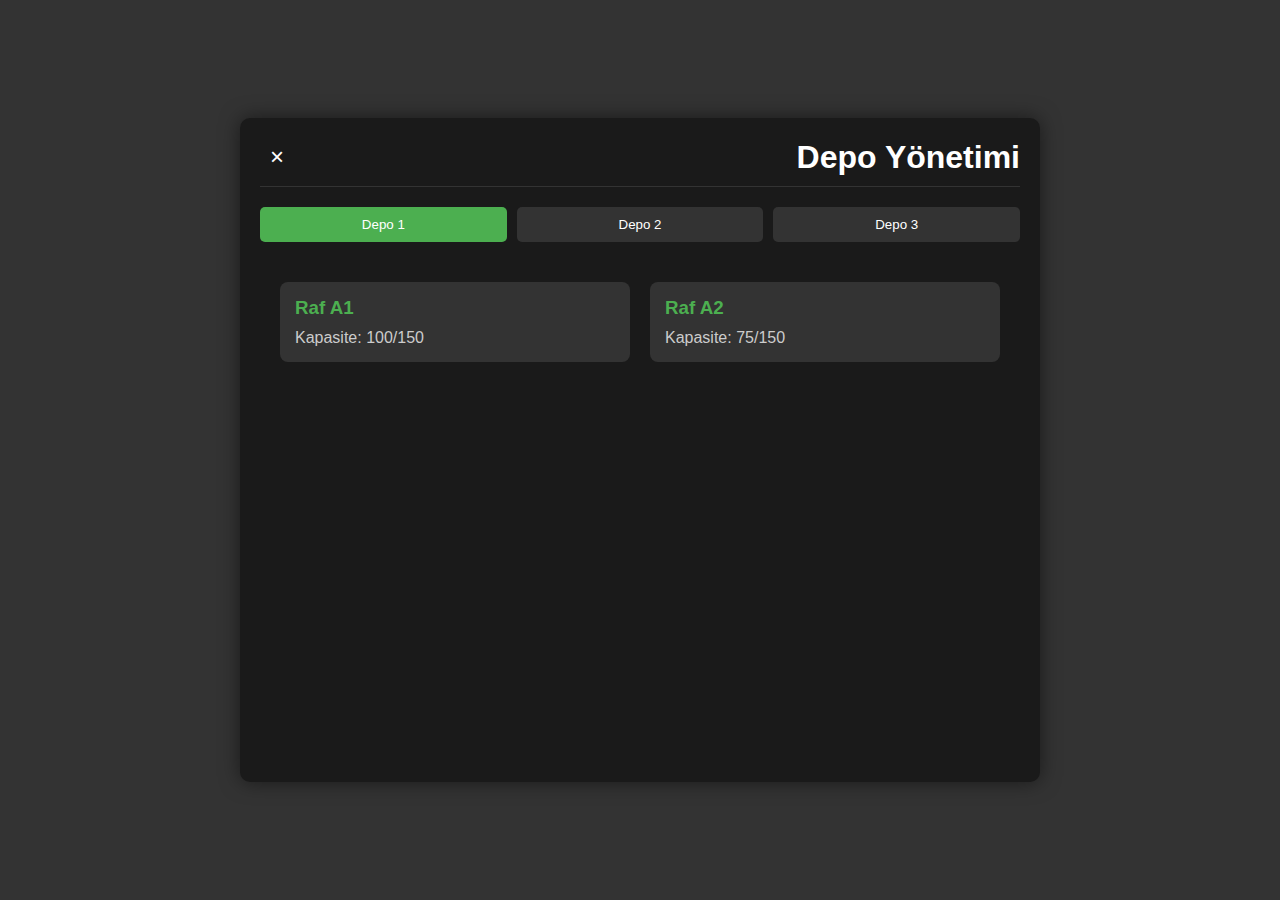
<file: html/depo_ui.html>
<!DOCTYPE html>
<html lang="tr">
<head>
    <meta charset="UTF-8">
    <title>Depo Yönetimi</title>
    <link rel="stylesheet" href="depo_ui.css">
</head>
<body>
    <div class="container">
        <div class="header">
            <button id="close-btn" class="close-btn">×</button>
            <h1>Depo Yönetimi</h1>
        </div>
        
        <div class="tabs">
            <button class="tab-btn active" data-target="tab1">Depo 1</button>
            <button class="tab-btn" data-target="tab2">Depo 2</button>
            <button class="tab-btn" data-target="tab3">Depo 3</button>
        </div>
        
        <div class="content">
            <div id="tab1" class="tab-content">
                <div class="storage-grid">
                    <div class="storage-item" data-id="1">
                        <h3>Raf A1</h3>
                        <p>Kapasite: 100/150</p>
                    </div>
                    <div class="storage-item" data-id="2">
                        <h3>Raf A2</h3>
                        <p>Kapasite: 75/150</p>
                    </div>
                    <!-- Diğer raflar buraya eklenecek -->
                </div>
            </div>
            
            <div id="tab2" class="tab-content hidden">
                <div class="storage-grid">
                    <div class="storage-item" data-id="3">
                        <h3>Raf B1</h3>
                        <p>Kapasite: 120/150</p>
                    </div>
                    <div class="storage-item" data-id="4">
                        <h3>Raf B2</h3>
                        <p>Kapasite: 90/150</p>
                    </div>
                    <!-- Diğer raflar buraya eklenecek -->
                </div>
            </div>
            
            <div id="tab3" class="tab-content hidden">
                <div class="storage-grid">
                    <div class="storage-item" data-id="5">
                        <h3>Raf C1</h3>
                        <p>Kapasite: 50/150</p>
                    </div>
                    <div class="storage-item" data-id="6">
                        <h3>Raf C2</h3>
                        <p>Kapasite: 100/150</p>
                    </div>
                    <!-- Diğer raflar buraya eklenecek -->
                </div>
            </div>
            
            <div id="storage-info" class="hidden">
                <button id="back-btn" class="back-btn">← Geri</button>
                <h2>Raf Detayları</h2>
                <div class="storage-details">
                    <!-- Raf detayları buraya dinamik olarak eklenecek -->
                </div>
            </div>
        </div>
    </div>
    
    <script src="depo_ui.js"></script>
</body>
</html>
</file>
<file: html/depo_ui.css>
* {
    margin: 0;
    padding: 0;
    box-sizing: border-box;
    font-family: 'Segoe UI', Tahoma, Geneva, Verdana, sans-serif;
}

body {
    background-color: rgba(0, 0, 0, 0.8);
    color: #fff;
    width: 100%;
    height: 100vh;
    display: flex;
    justify-content: center;
    align-items: center;
}

.container {
    width: 800px;
    background-color: #1a1a1a;
    border-radius: 10px;
    padding: 20px;
    box-shadow: 0 0 20px rgba(0, 0, 0, 0.5);
}

.header {
    display: flex;
    justify-content: space-between;
    align-items: center;
    margin-bottom: 20px;
    padding-bottom: 10px;
    border-bottom: 1px solid #333;
}

.close-btn {
    background: none;
    border: none;
    color: #fff;
    font-size: 24px;
    cursor: pointer;
    padding: 5px 10px;
    border-radius: 5px;
    transition: background-color 0.3s;
}

.close-btn:hover {
    background-color: #333;
}

.tabs {
    display: flex;
    gap: 10px;
    margin-bottom: 20px;
}

.tab-btn {
    flex: 1;
    padding: 10px;
    background-color: #333;
    border: none;
    color: #fff;
    cursor: pointer;
    border-radius: 5px;
    transition: background-color 0.3s;
}

.tab-btn.active {
    background-color: #4CAF50;
}

.tab-btn:hover:not(.active) {
    background-color: #444;
}

.content {
    height: 500px;
    overflow-y: auto;
}

.tab-content {
    display: none;
}

.tab-content:not(.hidden) {
    display: block;
}

.storage-grid {
    display: grid;
    grid-template-columns: repeat(2, 1fr);
    gap: 20px;
    padding: 20px;
}

.storage-item {
    background-color: #333;
    padding: 15px;
    border-radius: 8px;
    cursor: pointer;
    transition: transform 0.3s, background-color 0.3s;
}

.storage-item:hover {
    transform: translateY(-5px);
    background-color: #444;
}

.storage-item h3 {
    margin-bottom: 10px;
    color: #4CAF50;
}

.storage-item p {
    color: #ccc;
}

#storage-info {
    padding: 20px;
}

.back-btn {
    background: none;
    border: none;
    color: #fff;
    font-size: 18px;
    cursor: pointer;
    padding: 5px 10px;
    border-radius: 5px;
    margin-bottom: 20px;
    transition: background-color 0.3s;
}

.back-btn:hover {
    background-color: #333;
}

.storage-details {
    background-color: #333;
    padding: 20px;
    border-radius: 8px;
}

.hidden {
    display: none;
}

/* Scrollbar Styling */
::-webkit-scrollbar {
    width: 8px;
}

::-webkit-scrollbar-track {
    background: rgba(40, 40, 40, 0.8);
}

::-webkit-scrollbar-thumb {
    background: rgba(255, 255, 255, 0.2);
    border-radius: 4px;
}

::-webkit-scrollbar-thumb:hover {
    background: rgba(255, 255, 255, 0.3);
}
</file>
